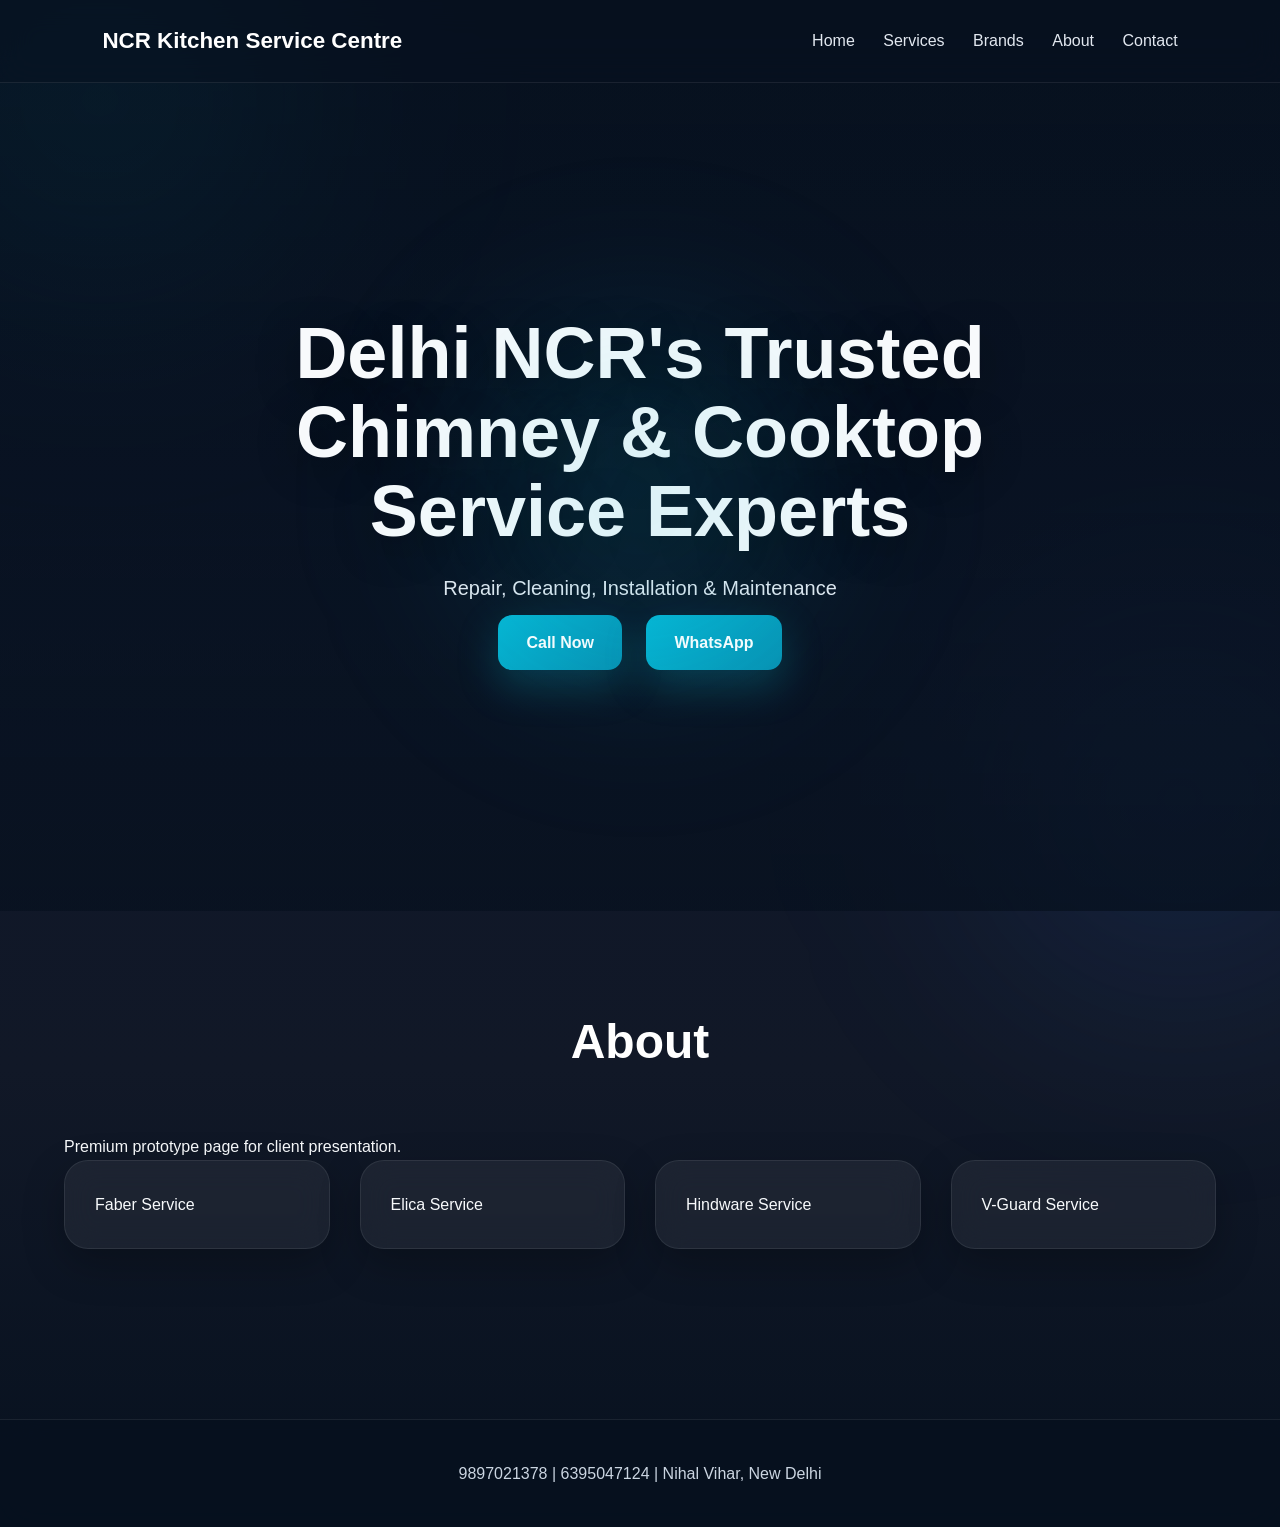
<file: about.html>
<!DOCTYPE html>
<html>
<head>
<meta charset="UTF-8">
<meta name="viewport" content="width=device-width,initial-scale=1">
<title>About | NCR Kitchen Service Centre</title>
<link rel="stylesheet" href="css/style.css">
</head>
<body>
<nav>
<div><b>NCR Kitchen Service Centre</b></div>
<div>
<a href="index.html">Home</a>
<a href="services.html">Services</a>
<a href="brands.html">Brands</a>
<a href="about.html">About</a>
<a href="contact.html">Contact</a>
</div>
</nav>
<section class="hero">
<div>
<h1>Delhi NCR's Trusted Chimney & Cooktop Service Experts</h1>
<p>Repair, Cleaning, Installation & Maintenance</p>
<a class="btn" href="tel:9897021378">Call Now</a>
<a class="btn" href="https://wa.me/919897021378">WhatsApp</a>
</div>
</section>
<div class="container">
<h2>About</h2>
<p>Premium prototype page for client presentation.</p>
<div class="grid">
<div class="card">Faber Service</div>
<div class="card">Elica Service</div>
<div class="card">Hindware Service</div>
<div class="card">V-Guard Service</div>
</div>
</div>
<footer>9897021378 | 6395047124 | Nihal Vihar, New Delhi</footer>
<script src="js/script.js"></script>
</body></html>
</file>
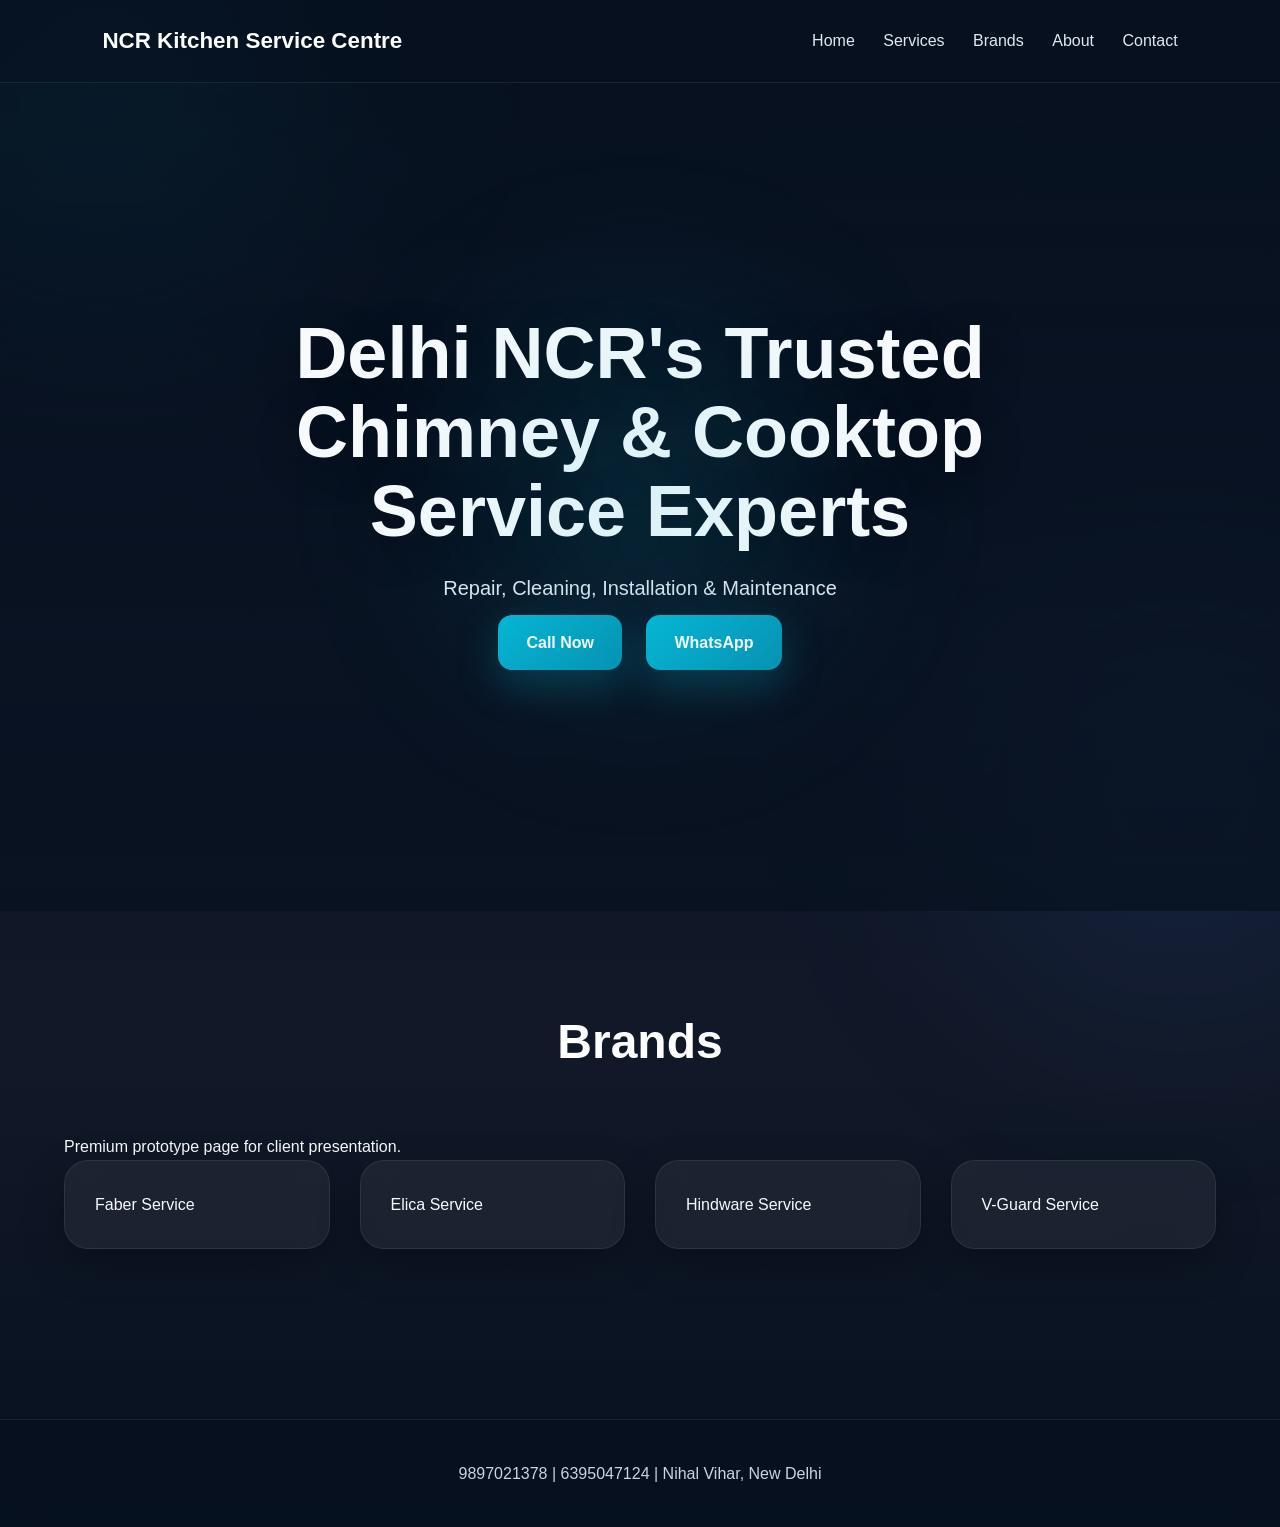
<file: brands.html>
<!DOCTYPE html>
<html>
<head>
<meta charset="UTF-8">
<meta name="viewport" content="width=device-width,initial-scale=1">
<title>Brands | NCR Kitchen Service Centre</title>
<link rel="stylesheet" href="css/style.css">
</head>
<body>
<nav>
<div><b>NCR Kitchen Service Centre</b></div>
<div>
<a href="index.html">Home</a>
<a href="services.html">Services</a>
<a href="brands.html">Brands</a>
<a href="about.html">About</a>
<a href="contact.html">Contact</a>
</div>
</nav>
<section class="hero">
<div>
<h1>Delhi NCR's Trusted Chimney & Cooktop Service Experts</h1>
<p>Repair, Cleaning, Installation & Maintenance</p>
<a class="btn" href="tel:9897021378">Call Now</a>
<a class="btn" href="https://wa.me/919897021378">WhatsApp</a>
</div>
</section>
<div class="container">
<h2>Brands</h2>
<p>Premium prototype page for client presentation.</p>
<div class="grid">
<div class="card">Faber Service</div>
<div class="card">Elica Service</div>
<div class="card">Hindware Service</div>
<div class="card">V-Guard Service</div>
</div>
</div>
<footer>9897021378 | 6395047124 | Nihal Vihar, New Delhi</footer>
<script src="js/script.js"></script>
</body></html>
</file>
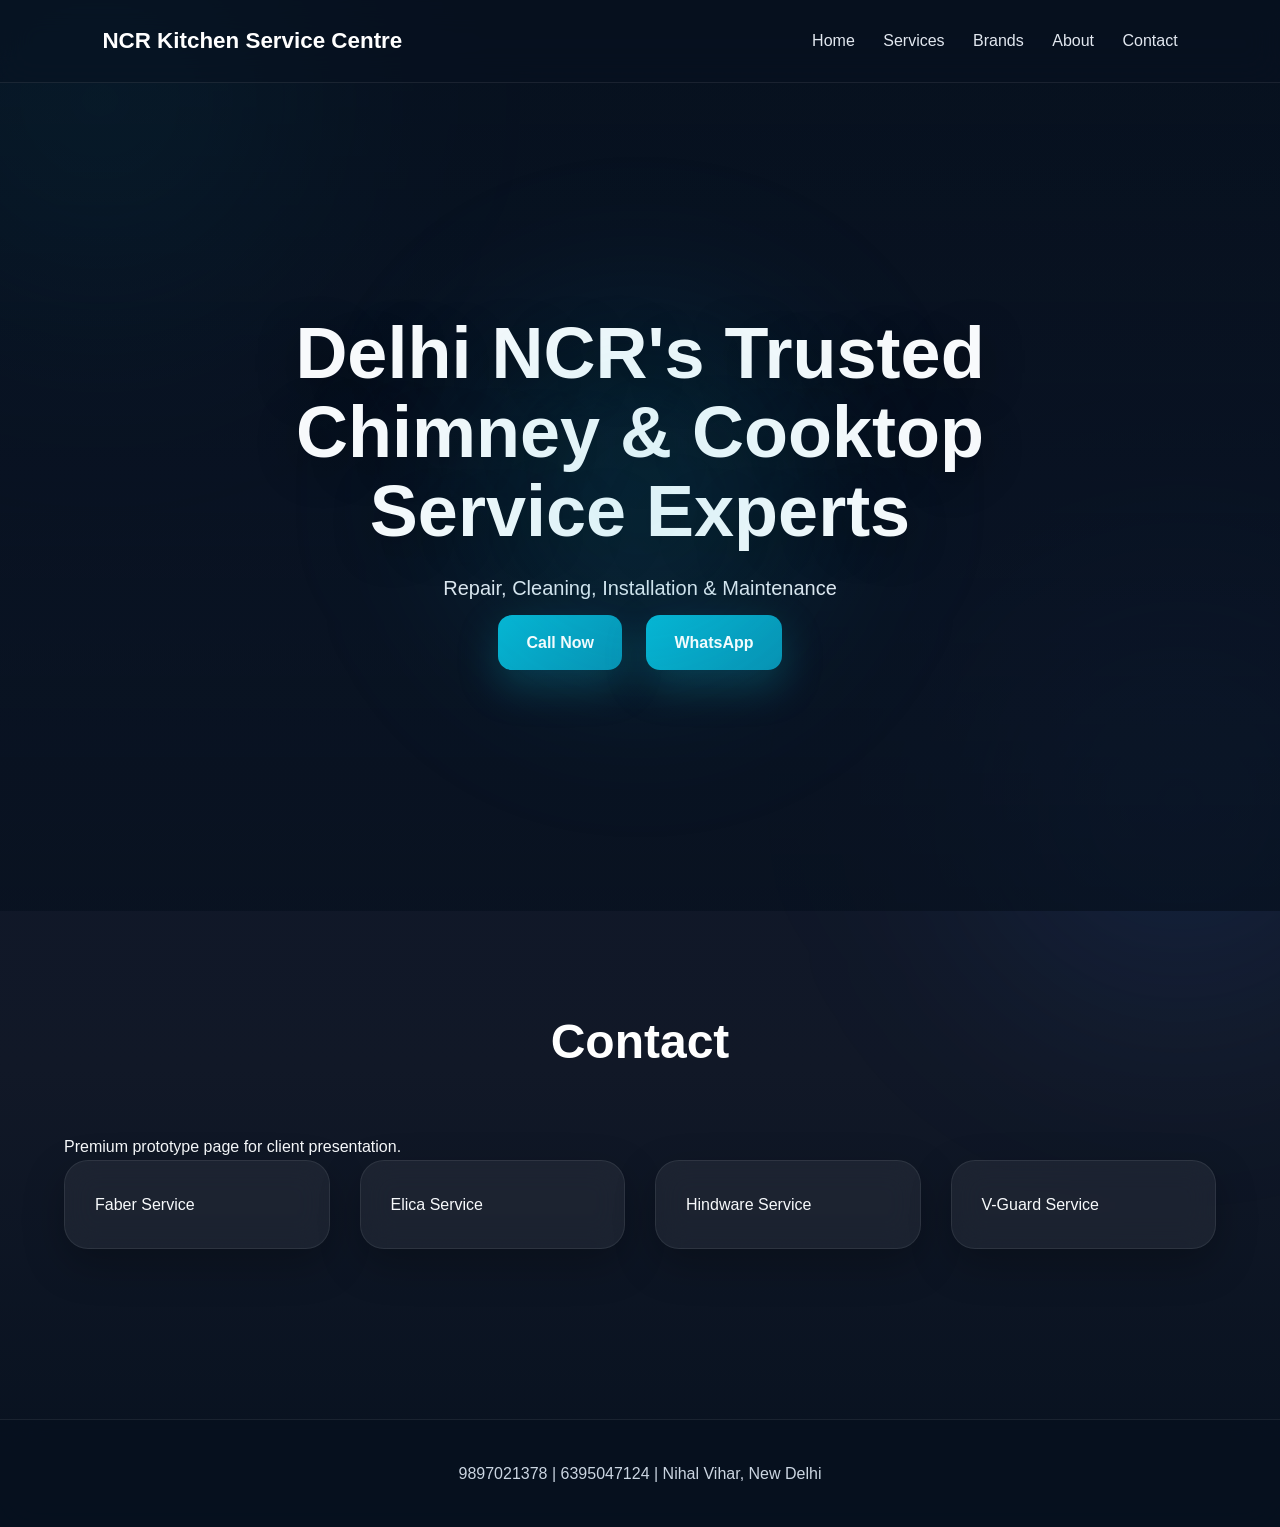
<file: contact.html>
<!DOCTYPE html>
<html>
<head>
<meta charset="UTF-8">
<meta name="viewport" content="width=device-width,initial-scale=1">
<title>Contact | NCR Kitchen Service Centre</title>
<link rel="stylesheet" href="css/style.css">
</head>
<body>
<nav>
<div><b>NCR Kitchen Service Centre</b></div>
<div>
<a href="index.html">Home</a>
<a href="services.html">Services</a>
<a href="brands.html">Brands</a>
<a href="about.html">About</a>
<a href="contact.html">Contact</a>
</div>
</nav>
<section class="hero">
<div>
<h1>Delhi NCR's Trusted Chimney & Cooktop Service Experts</h1>
<p>Repair, Cleaning, Installation & Maintenance</p>
<a class="btn" href="tel:9897021378">Call Now</a>
<a class="btn" href="https://wa.me/919897021378">WhatsApp</a>
</div>
</section>
<div class="container">
<h2>Contact</h2>
<p>Premium prototype page for client presentation.</p>
<div class="grid">
<div class="card">Faber Service</div>
<div class="card">Elica Service</div>
<div class="card">Hindware Service</div>
<div class="card">V-Guard Service</div>
</div>
</div>
<footer>9897021378 | 6395047124 | Nihal Vihar, New Delhi</footer>
<script src="js/script.js"></script>
</body></html>
</file>
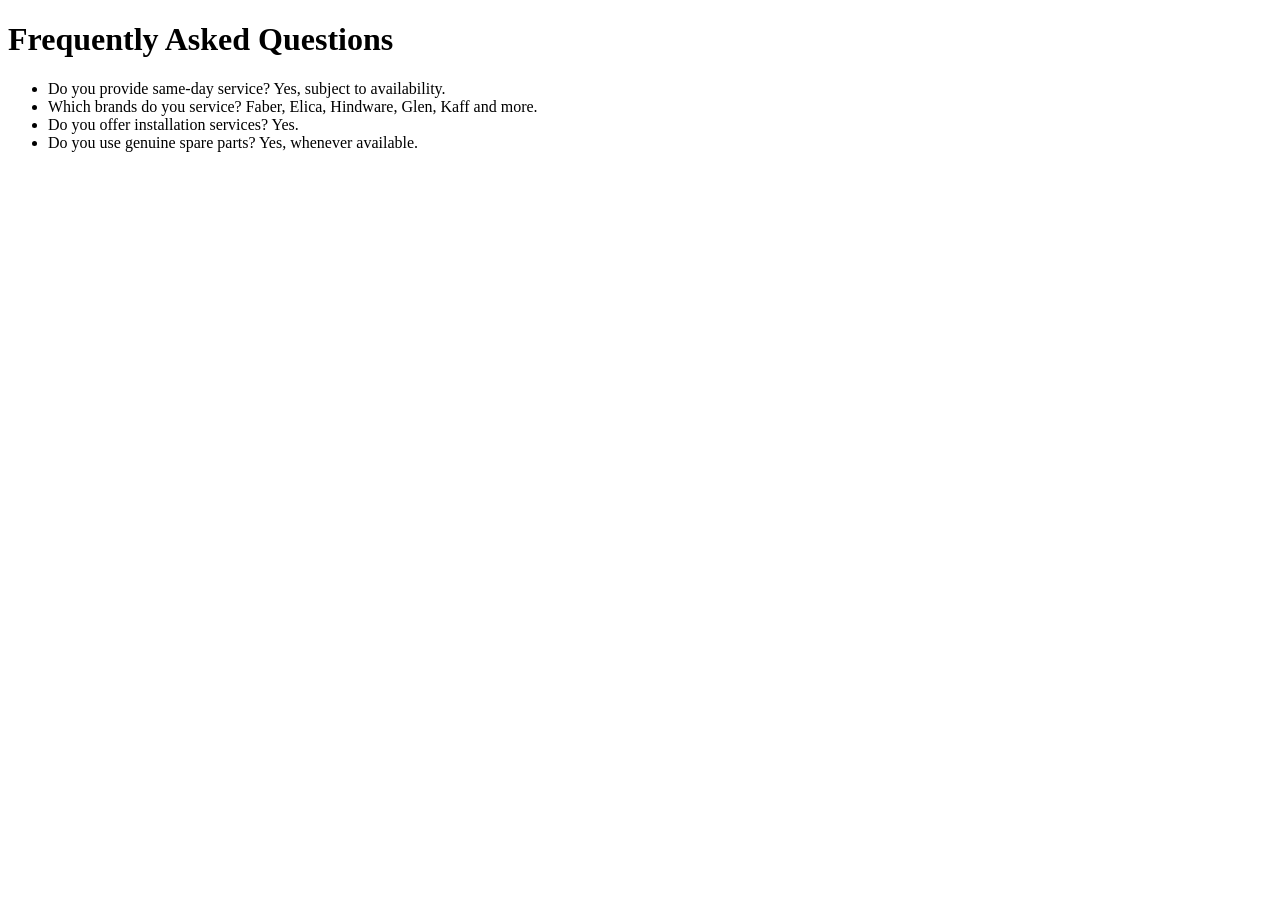
<file: faq.html>
<!DOCTYPE html>
<html lang="en">
<head>
<meta charset="UTF-8">
<meta name="viewport" content="width=device-width, initial-scale=1.0">
<title>FAQ - NCR Kitchen Service Centre</title>
</head>
<body>
<h1>Frequently Asked Questions</h1>
<ul>
<li>Do you provide same-day service? Yes, subject to availability.</li>
<li>Which brands do you service? Faber, Elica, Hindware, Glen, Kaff and more.</li>
<li>Do you offer installation services? Yes.</li>
<li>Do you use genuine spare parts? Yes, whenever available.</li>
</ul>
</body>
</html>
</file>
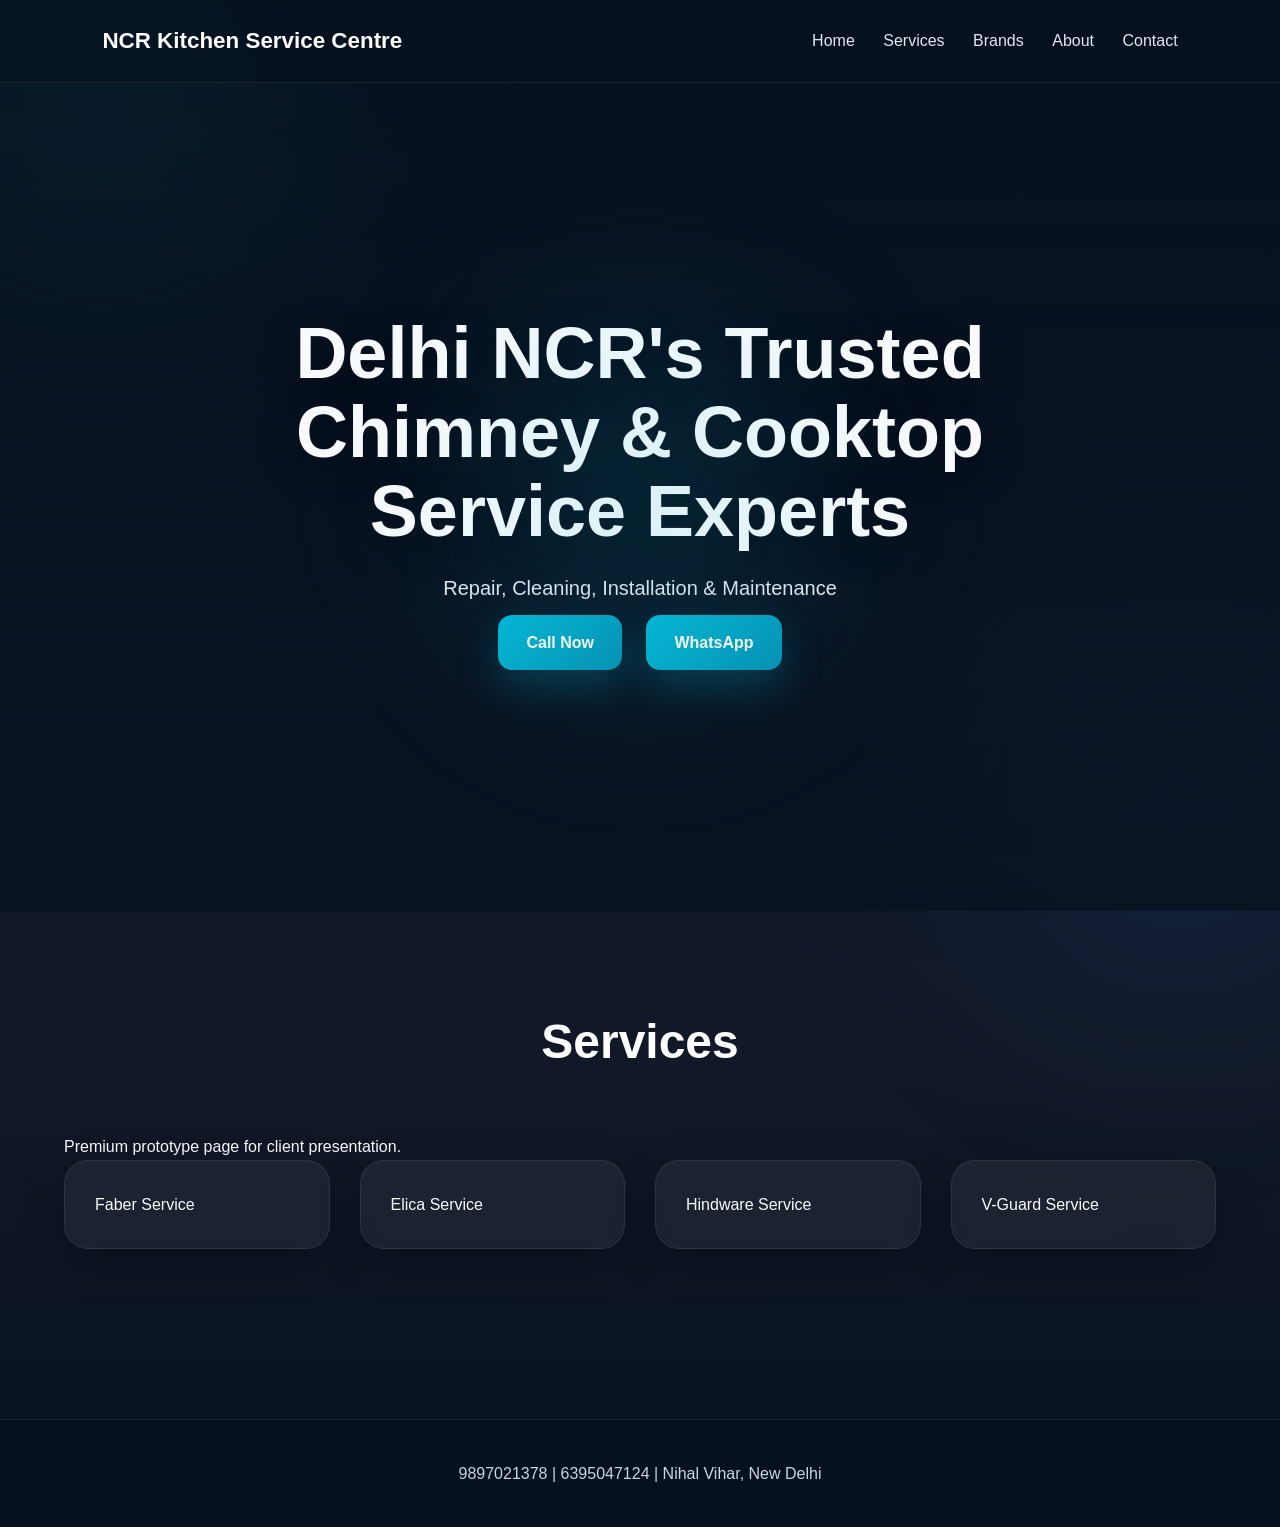
<file: services.html>
<!DOCTYPE html>
<html>
<head>
<meta charset="UTF-8">
<meta name="viewport" content="width=device-width,initial-scale=1">
<title>Services | NCR Kitchen Service Centre</title>
<link rel="stylesheet" href="css/style.css">
</head>
<body>
<nav>
<div><b>NCR Kitchen Service Centre</b></div>
<div>
<a href="index.html">Home</a>
<a href="services.html">Services</a>
<a href="brands.html">Brands</a>
<a href="about.html">About</a>
<a href="contact.html">Contact</a>
</div>
</nav>
<section class="hero">
<div>
<h1>Delhi NCR's Trusted Chimney & Cooktop Service Experts</h1>
<p>Repair, Cleaning, Installation & Maintenance</p>
<a class="btn" href="tel:9897021378">Call Now</a>
<a class="btn" href="https://wa.me/919897021378">WhatsApp</a>
</div>
</section>
<div class="container">
<h2>Services</h2>
<p>Premium prototype page for client presentation.</p>
<div class="grid">
<div class="card">Faber Service</div>
<div class="card">Elica Service</div>
<div class="card">Hindware Service</div>
<div class="card">V-Guard Service</div>
</div>
</div>
<footer>9897021378 | 6395047124 | Nihal Vihar, New Delhi</footer>
<script src="js/script.js"></script>
</body></html>
</file>
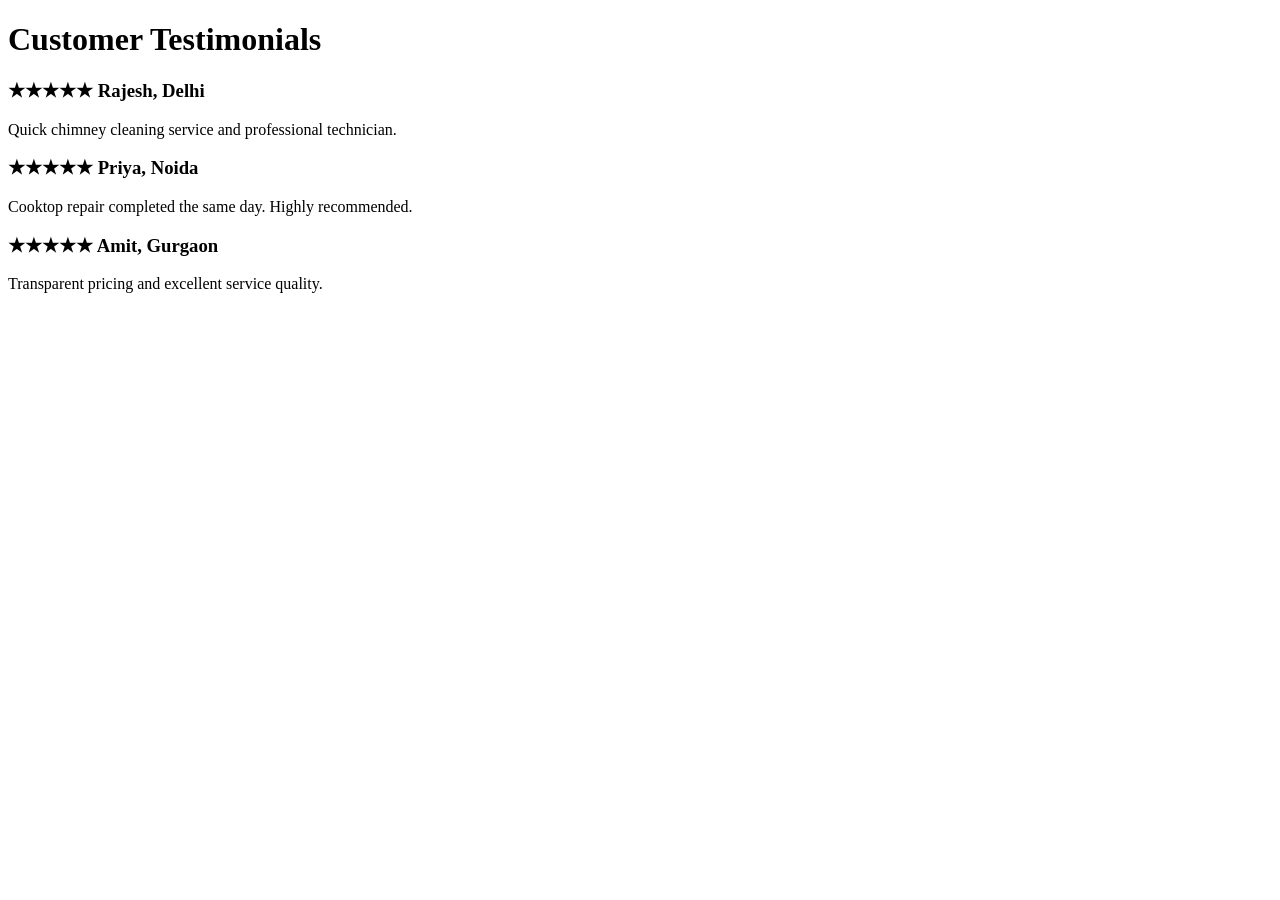
<file: testimonials.html>
<!DOCTYPE html>
<html lang="en">
<head>
<meta charset="UTF-8">
<meta name="viewport" content="width=device-width, initial-scale=1.0">
<title>Testimonials - NCR Kitchen Service Centre</title>
</head>
<body>
<h1>Customer Testimonials</h1>
<div>
<h3>★★★★★ Rajesh, Delhi</h3>
<p>Quick chimney cleaning service and professional technician.</p>
</div>
<div>
<h3>★★★★★ Priya, Noida</h3>
<p>Cooktop repair completed the same day. Highly recommended.</p>
</div>
<div>
<h3>★★★★★ Amit, Gurgaon</h3>
<p>Transparent pricing and excellent service quality.</p>
</div>
</body>
</html>
</file>
<file: css/style.css>
*{
margin:0;
padding:0;
box-sizing:border-box;
}

:root{
--bg-primary:#07111f;
--bg-secondary:#0f172a;
--bg-tertiary:#111827;

--accent:#06b6d4;
--accent-dark:#0891b2;

--text:#f8fafc;
--muted:#cbd5e1;

--glass:rgba(255,255,255,.08);
--glass-border:rgba(255,255,255,.12);
}

html{
scroll-behavior:smooth;
}

body{
font-family:'Segoe UI',sans-serif;

background:
linear-gradient(
180deg,
#07111f 0%,
#0f172a 40%,
#111827 70%,
#07111f 100%
);

color:var(--text);

line-height:1.7;

overflow-x:hidden;

position:relative;
}

/* BACKGROUND GLOW */

body::before{
content:'';

position:fixed;

top:-200px;
left:-200px;

width:600px;
height:600px;

background:
radial-gradient(
circle,
rgba(6,182,212,.18),
transparent 70%
);

filter:blur(100px);

pointer-events:none;

z-index:-2;
}

body::after{
content:'';

position:fixed;

bottom:-200px;
right:-200px;

width:600px;
height:600px;

background:
radial-gradient(
circle,
rgba(59,130,246,.15),
transparent 70%
);

filter:blur(100px);

pointer-events:none;

z-index:-2;
}

/* NAVBAR */

nav{
display:flex;

justify-content:space-between;

align-items:center;

padding:22px 8%;

background:
rgba(7,17,31,.75);

backdrop-filter:blur(16px);

border-bottom:
1px solid rgba(255,255,255,.08);

position:sticky;

top:0;

z-index:1000;
}

nav b{
font-size:1.4rem;
color:white;
}

nav a{
color:#e2e8f0;

text-decoration:none;

margin-left:24px;

font-weight:500;

transition:.3s;
}

nav a:hover{
color:var(--accent);
}

/* HERO */

.hero{
height:92vh;

background:
linear-gradient(
rgba(7,17,31,.55),
rgba(7,17,31,.75)
),
url('https://images.unsplash.com/photo-1556911220-bff31c812dba?w=1600');

background-size:cover;
background-position:center;

display:flex;

align-items:center;

justify-content:center;

text-align:center;

position:relative;

overflow:hidden;
}

.hero::before{
content:'';

position:absolute;

width:500px;
height:500px;

background:
radial-gradient(
circle,
rgba(6,182,212,.18),
transparent 70%
);

filter:blur(80px);
}

.hero h1{
font-size:4.5rem;

max-width:950px;

line-height:1.1;

text-shadow:
0 10px 40px rgba(0,0,0,.45);

animation:
heroFloat 5s ease-in-out infinite;
}

.hero p{
margin-top:20px;

font-size:1.25rem;

color:#e2e8f0;
}

.trust-line{
margin-top:20px;

font-weight:600;

color:#67e8f9;
}

@keyframes heroFloat{

0%{
transform:translateY(0);
}

50%{
transform:translateY(-10px);
}

100%{
transform:translateY(0);
}

}

/* BUTTONS */

.btn{
display:inline-block;

padding:14px 28px;

margin:10px;

border-radius:14px;

background:
linear-gradient(
135deg,
#06b6d4,
#0891b2
);

color:white;

text-decoration:none;

font-weight:600;

box-shadow:
0 15px 40px rgba(6,182,212,.25);

transition:.35s;
}

.btn:hover{

transform:
translateY(-4px)
scale(1.03);

box-shadow:
0 25px 50px rgba(6,182,212,.35);
}

/* TYPOGRAPHY */

h1,h2,h3{
font-weight:700;
}

.container{
width:90%;
max-width:1300px;
margin:auto;
padding:90px 0;
}

.container h2{
text-align:center;

font-size:3rem;

margin-bottom:50px;

color:white;
}

/* MOBILE */

@media(max-width:768px){

nav{
flex-direction:column;
gap:15px;
}

.hero{
padding:20px;
}

.hero h1{
font-size:2.4rem;
}

.hero p{
font-size:1rem;
}

.container h2{
font-size:2rem;
}
}
/* =========================
   GRID SYSTEM
========================= */

.grid{
display:grid;
grid-template-columns:
repeat(auto-fit,minmax(260px,1fr));

gap:30px;
}

/* =========================
   PREMIUM GLASS CARDS
========================= */

.card{

position:relative;

background:
rgba(255,255,255,.06);

backdrop-filter:blur(16px);

border:
1px solid rgba(255,255,255,.08);

border-radius:24px;

padding:30px;

overflow:hidden;

transition:.4s;

box-shadow:
0 15px 40px rgba(0,0,0,.25);
}

.card::before{

content:'';

position:absolute;

top:0;
left:-120%;

width:100%;
height:100%;

background:
linear-gradient(
90deg,
transparent,
rgba(255,255,255,.12),
transparent
);

transition:.8s;
}

.card:hover::before{
left:120%;
}

.card:hover{

transform:
translateY(-10px)
scale(1.02);

border-color:
rgba(6,182,212,.4);

box-shadow:
0 25px 60px rgba(6,182,212,.18);
}

.card h3{
margin-bottom:12px;
color:white;
}

.card p{
color:#cbd5e1;
}

/* =========================
   CHIMNEY ANATOMY
========================= */

.anatomy-section{
margin-bottom:120px;
}

.chimney-showcase{

position:relative;

max-width:1000px;

margin:auto;
}

.chimney-image{

width:100%;

height:420px;

object-fit:cover;

border-radius:28px;

box-shadow:
0 30px 80px rgba(0,0,0,.35);
}

.part-label{

position:absolute;

background:
rgba(255,255,255,.12);

backdrop-filter:blur(16px);

padding:14px 22px;

border-radius:16px;

border:
1px solid rgba(255,255,255,.1);

font-weight:600;

color:white;

transition:.35s;
}

.part-label:hover{

transform:
translateY(-5px);

box-shadow:
0 15px 40px rgba(6,182,212,.25);
}

.top-left{
top:30px;
left:30px;
}

.top-right{
top:30px;
right:30px;
}

.bottom-left{
bottom:30px;
left:30px;
}

.bottom-right{
bottom:30px;
right:30px;
}

/* =========================
   BRANDS SECTION
========================= */

.brand-grid{

display:grid;

grid-template-columns:
repeat(3,1fr);

gap:30px;

margin-top:40px;
}

.brand-card{

height:150px;

display:flex;

justify-content:center;
align-items:center;

background:
rgba(255,255,255,.06);

backdrop-filter:blur(16px);

border-radius:24px;

border-top:
3px solid #06b6d4;

border-left:
1px solid rgba(255,255,255,.08);

border-right:
1px solid rgba(255,255,255,.08);

border-bottom:
1px solid rgba(255,255,255,.08);

transition:.4s;

cursor:pointer;
}

.brand-card h3{

font-size:2rem;

letter-spacing:2px;

color:white;

transition:.3s;
}

.brand-card:hover{

transform:
translateY(-10px)
scale(1.03);

box-shadow:
0 25px 60px rgba(6,182,212,.2);
}

.brand-card:hover h3{
color:#67e8f9;
}

/* =========================
   BEFORE AFTER
========================= */

.card img{

width:100%;

border-radius:18px;

margin-top:15px;

display:block;
}

/* =========================
   REVIEW STARS
========================= */

.card{
font-size:1rem;
}

/* =========================
   MOBILE
========================= */

@media(max-width:768px){

.brand-grid{
grid-template-columns:1fr;
}

.chimney-image{
height:280px;
}

.part-label{

font-size:.8rem;

padding:10px 14px;
}

.top-left{
left:10px;
top:10px;
}

.top-right{
right:10px;
top:10px;
}

.bottom-left{
left:10px;
bottom:10px;
}

.bottom-right{
right:10px;
bottom:10px;
}
}
/* =========================
   PREMIUM CTA SECTION
========================= */

.container .card[style*="text-align:center"]{

background:
linear-gradient(
145deg,
rgba(6,182,212,.12),
rgba(255,255,255,.05)
);

border:
1px solid rgba(6,182,212,.25);

padding:60px 40px;

text-align:center;
}

.container .card[style*="text-align:center"] h2{
font-size:2.5rem;
margin-bottom:20px;
}

.container .card[style*="text-align:center"] p{
max-width:700px;
margin:auto;
}

/* =========================
   FAQ SECTION
========================= */

section .card h3{
color:#67e8f9;
}

section .card p{
color:#dbeafe;
}

/* =========================
   TRUST STATS
========================= */

.grid .card h3{
font-size:2rem;
font-weight:700;
}

.grid .card:hover h3{
color:#67e8f9;
}

/* =========================
   FOOTER
========================= */

footer{

margin-top:80px;

padding:40px;

text-align:center;

background:
rgba(7,17,31,.85);

backdrop-filter:blur(20px);

border-top:
1px solid rgba(255,255,255,.08);

color:#cbd5e1;
}

/* =========================
   FLOATING CALL BUTTON
========================= */

.call-float{

position:fixed;

bottom:25px;
right:25px;

width:65px;
height:65px;

border-radius:50%;

display:flex;
justify-content:center;
align-items:center;

font-size:30px;

text-decoration:none;

background:
linear-gradient(
135deg,
#06b6d4,
#0891b2
);

color:white;

box-shadow:
0 15px 40px rgba(6,182,212,.35);

z-index:9999;

transition:.3s;
}

.call-float:hover{

transform:
translateY(-5px)
scale(1.08);
}

/* =========================
   PREMIUM SECTION DIVIDERS
========================= */

section{
position:relative;
}

section::after{

content:'';

position:absolute;

left:50%;
bottom:-20px;

transform:translateX(-50%);

width:120px;
height:2px;

background:
linear-gradient(
90deg,
transparent,
rgba(6,182,212,.8),
transparent
);
}

/* =========================
   SCROLLBAR
========================= */

::-webkit-scrollbar{
width:10px;
}

::-webkit-scrollbar-track{
background:#07111f;
}

::-webkit-scrollbar-thumb{

background:
linear-gradient(
180deg,
#06b6d4,
#0891b2
);

border-radius:20px;
}

/* =========================
   PREMIUM HOVER GLOW
========================= */

.card:hover,
.brand-card:hover{

box-shadow:
0 25px 60px rgba(6,182,212,.20),
0 0 40px rgba(6,182,212,.10);
}

/* =========================
   MOBILE POLISH
========================= */

@media(max-width:768px){

.container{
padding:60px 0;
}

.container h2{
font-size:1.8rem;
}

.hero h1{
font-size:2.2rem;
}

.btn{
display:block;
margin:12px auto;
max-width:220px;
}

.call-float{
width:58px;
height:58px;
font-size:26px;
}
}
.emergency-bar{

text-align:center;

padding:15px;

background:
linear-gradient(
90deg,
#06b6d4,
#0891b2
);

color:white;

font-weight:700;

letter-spacing:.5px;

box-shadow:
0 10px 30px rgba(6,182,212,.25);
}
/* BOOKING FORM */

.form-input{

width:100%;

max-width:500px;

padding:15px;

border-radius:12px;

border:
1px solid rgba(255,255,255,.15);

background:
rgba(255,255,255,.08);

color:white;

font-size:16px;

outline:none;
}

.form-input::placeholder{
color:#cbd5e1;
}

.form-input:focus{

border-color:#06b6d4;

box-shadow:
0 0 20px rgba(6,182,212,.25);
}

select.form-input{
cursor:pointer;
}
.form-input{
width:100%;
max-width:500px;

padding:16px 20px;

background:
rgba(255,255,255,.10);

border:
1px solid rgba(255,255,255,.15);

border-radius:14px;

color:white;

font-size:16px;

outline:none;

backdrop-filter:blur(10px);
}

.form-input::placeholder{
color:#dbeafe;
}

.form-input:focus{

border-color:#67e8f9;

box-shadow:
0 0 20px rgba(6,182,212,.25);
}

select.form-input{
appearance:none;
-webkit-appearance:none;
-moz-appearance:none;
cursor:pointer;
}
nav a{
position:relative;
}

nav a::after{
content:'';
position:absolute;
left:0;
bottom:-5px;
width:0;
height:2px;
background:#06b6d4;
transition:.3s;
}

nav a:hover::after{
width:100%;
}
.brand-card:hover{

transform:
translateY(-12px)
scale(1.05);

border-color:
rgba(6,182,212,.4);

box-shadow:
0 0 30px rgba(6,182,212,.25),
0 20px 40px rgba(0,0,0,.25);
}
</file>
